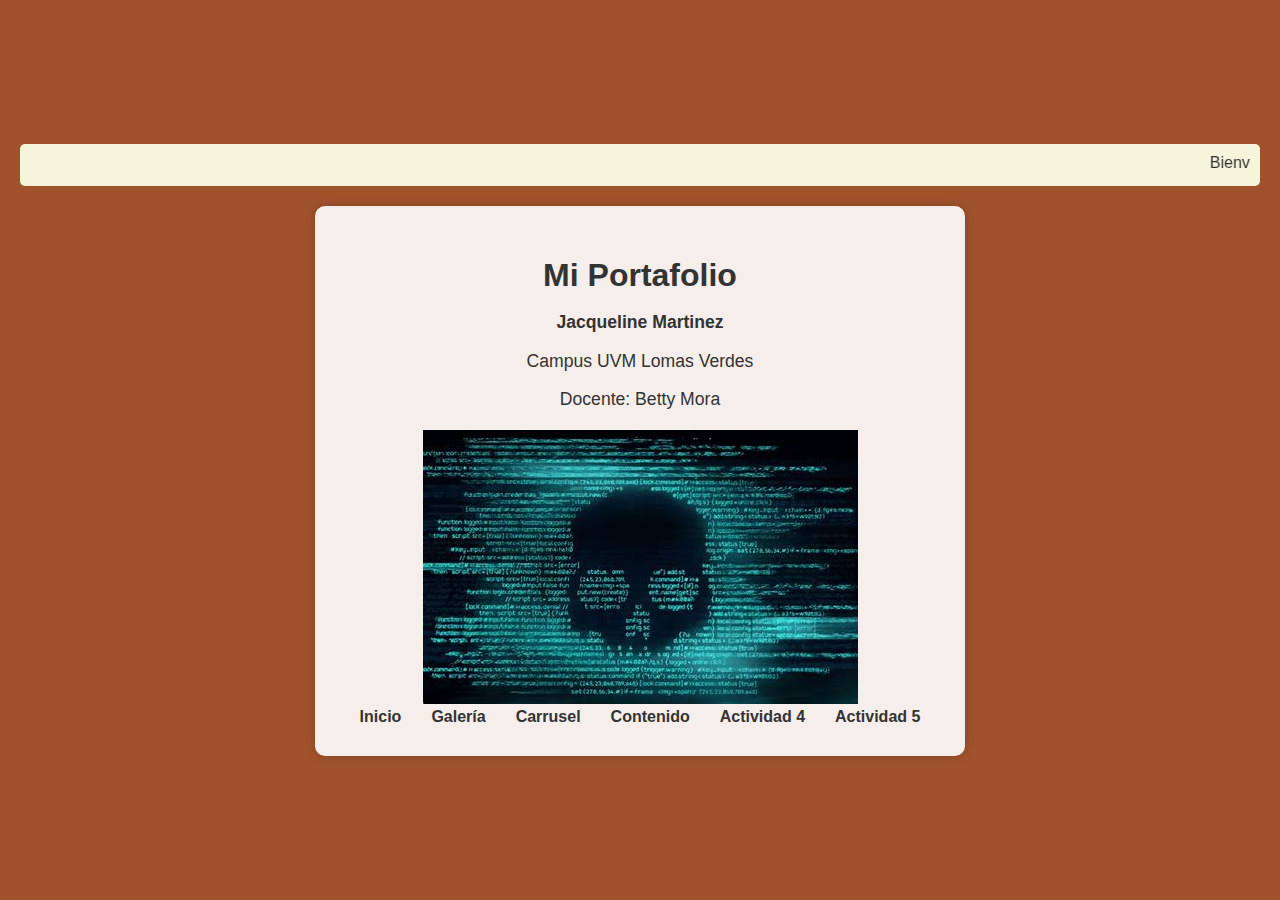
<file: index.html>
<!DOCTYPE html>
<html lang="es">
<head>
    <meta charset="UTF-8">
    <meta name="viewport" content="width=device-width, initial-scale=1.0">
    <title>Deep Site - Jacqueline Martinez</title>
    <style>
        body {
            font-family: sans-serif;
            margin: 0;
            background-color: #a0522d; /* Café */
            color: #fff; /* Texto blanco para contraste */
            display: flex;
            flex-direction: column;
            align-items: center;
            justify-content: center;
            min-height: 100vh;
            padding: 20px;
            box-sizing: border-box;
        }

        .marquee-container {
            background-color: #f5f5dc; /* Beige para la marquesina */
            color: #333; /* Texto negro o gris oscuro para contraste en beige */
            padding: 10px;
            margin-bottom: 20px;
            border-radius: 5px;
            width: 100%; /* O un ancho específico */
            box-sizing: border-box;
            overflow: hidden; /* Oculta el desbordamiento del texto */
        }

        marquee {
            width: 100%; /* Asegura que la marquesina ocupe el contenedor */
        }

        .container {
            background-color: rgba(255, 255, 255, 0.9); /* Fondo blanco semitransparente para el contenido */
            color: #333;
            padding: 30px;
            border-radius: 10px;
            text-align: center;
            box-shadow: 0 0 10px rgba(0, 0, 0, 0.2);
        }

        h1 {
            margin-bottom: 10px;
        }

        .info {
            margin-bottom: 20px;
            font-size: 1.1em;
        }

        .profile-image {
            width: 150px;
            height: 150px;
            border-radius: 50%;
            object-fit: cover;
            margin-bottom: 20px;
            border: 5px solid #fff;
        }

        nav ul {
            list-style: none;
            padding: 0;
            margin: 0;
            display: flex;
        }

        nav ul li {
            margin: 0 15px;
        }

        nav a {
            text-decoration: none;
            color: #333;
            font-weight: bold;
            transition: color 0.3s ease;
        }

        nav a:hover {
            color: #a0522d; /* Café al pasar el ratón */
        }
    </style>
</head>
<body>
    <div class="marquee-container">
        <marquee behavior="scroll" direction="left" scrollamount="5">
            Bienvenido a mi portafolio
        </marquee>
    </div>
    <div class="container">
        <h1>Mi Portafolio</h1>
        <div class="info">
            <p><strong>Jacqueline Martinez</strong></p>
            <p>Campus UVM Lomas Verdes</p>
            <p>Docente: Betty Mora</p>
        </div>
        <img src="imagenes/OIP.jpg">
        <nav>
            <ul>
                <li><a href="#">Inicio</a></li>
                <li><a href="Galeria_imagenes.html">Galería</a></li>
                <li><a href="Carrusel.html">Carrusel</a></li>
                <li><a href="contenido.html">Contenido</a></li>
                <li><a href="#">Actividad 4</a></li>
                <li><a href="#">Actividad 5</a></li>
            </ul>
        </nav>
    </div>
</body>
</html>
</file>
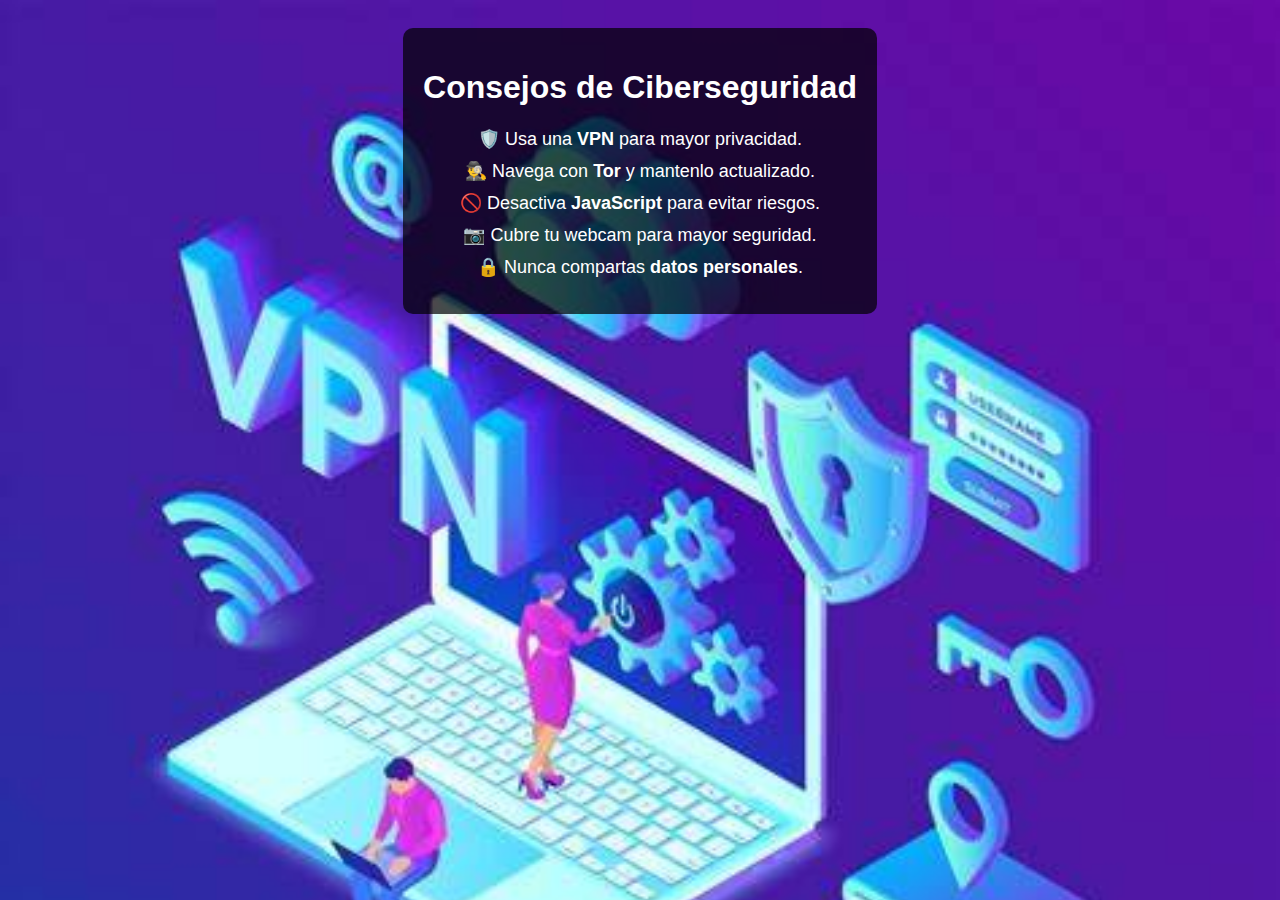
<file: contenido.html>
<!DOCTYPE html>
<html lang="es">
<head>
    <meta charset="UTF-8">
    <meta name="viewport" content="width=device-width, initial-scale=1.0">
    <title>Ciberseguridad</title>
    <link rel="stylesheet" href="contenido.css">
</head>
<body>
    <div class="container">
        <h1>Consejos de Ciberseguridad</h1>
        <ul>
            <li>🛡️ Usa una <strong>VPN</strong> para mayor privacidad.</li>
            <li>🕵️‍♂️ Navega con <strong>Tor</strong> y mantenlo actualizado.</li>
            <li>🚫 Desactiva <strong>JavaScript</strong> para evitar riesgos.</li>
            <li>📷 Cubre tu webcam para mayor seguridad.</li>
            <li>🔒 Nunca compartas <strong>datos personales</strong>.</li>
        </ul>
    </div>
    <script src="contenido.js"></script>
</body>
</html>
</file>
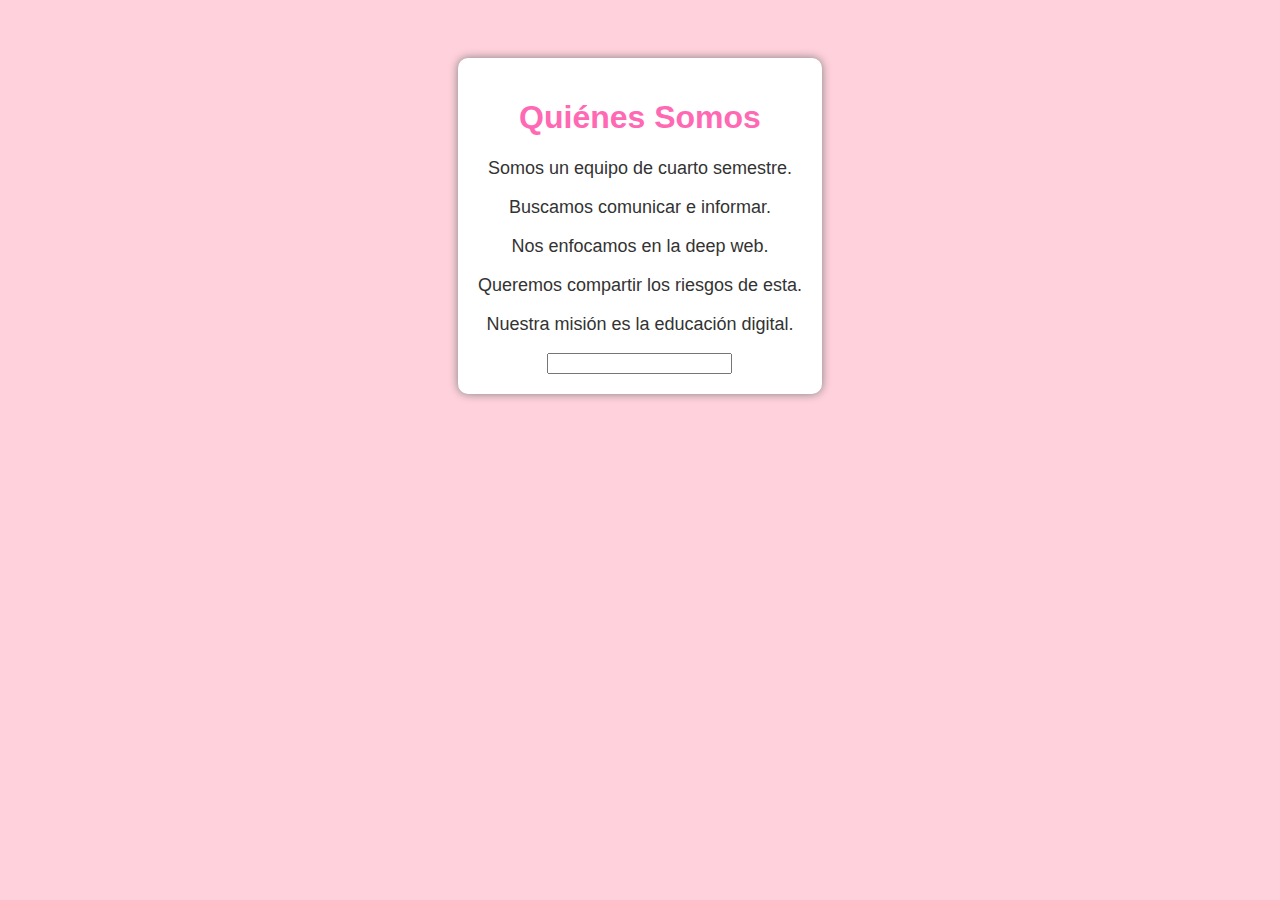
<file: somos.html>
<!DOCTYPE html>
<html lang="es">
<head>
    <meta charset="UTF-8">
    <meta name="viewport" content="width=device-width, initial-scale=1.0">
    <title>Somos</title>
    <style>
        body {
            background-color: #FFD1DC; /* Rosa pastel */
            font-family: Arial, sans-serif;
            text-align: center;
            padding: 50px;
        }
        .container {
            background-color: white;
            padding: 20px;
            border-radius: 10px;
            box-shadow: 0px 0px 10px gray;
            display: inline-block;
        }
        h1 {
            color: #FF69B4; /* Tonos rosa */
        }
        p {
            color: #333;
            font-size: 18px;
        }
        .upload {
            margin-top: 20px;
            padding: 10px;
            background-color: #FF69B4;
            color: white;
            border: none;
            border-radius: 5px;
            cursor: pointer;
        }
    </style>
</head>
<body>
    <div class="container">
        <h1>Quiénes Somos</h1>
        <p>Somos un equipo de cuarto semestre.</p>
        <p>Buscamos comunicar e informar.</p>
        <p>Nos enfocamos en la deep web.</p>
        <p>Queremos compartir los riesgos de esta.</p>
        <p>Nuestra misión es la educación digital.</p>

        <input type="Presentation 1.pptx" accept=".pptx" class="Presentation 1.pptx">
    </div>
</body>
</html>
</file>
<file: contenido.css>
body {
    background-image: url('omg.jpg'); /* Cambia 'omg.jpg' por la imagen que elijas */
    background-size: cover;
    color: white;
    font-family: Arial, sans-serif;
    text-align: center;
    padding: 20px;
}

.container {
    background: rgba(0, 0, 0, 0.7);
    padding: 20px;
    border-radius: 10px;
    display: inline-block;
}

ul {
    list-style-type: none;
    padding: 0;
}

li {
    margin: 10px 0;
    font-size: 18px;
}

/* Estilo del botón */
.boton {
    display: inline-block;
    background-color: purple;
    color: white;
    padding: 10px 20px;
    text-decoration: none;
    font-size: 16px;
    border-radius: 5px;
    margin-top: 15px;
}

.boton:hover {
    background-color: darkorchid;
}
</file>
